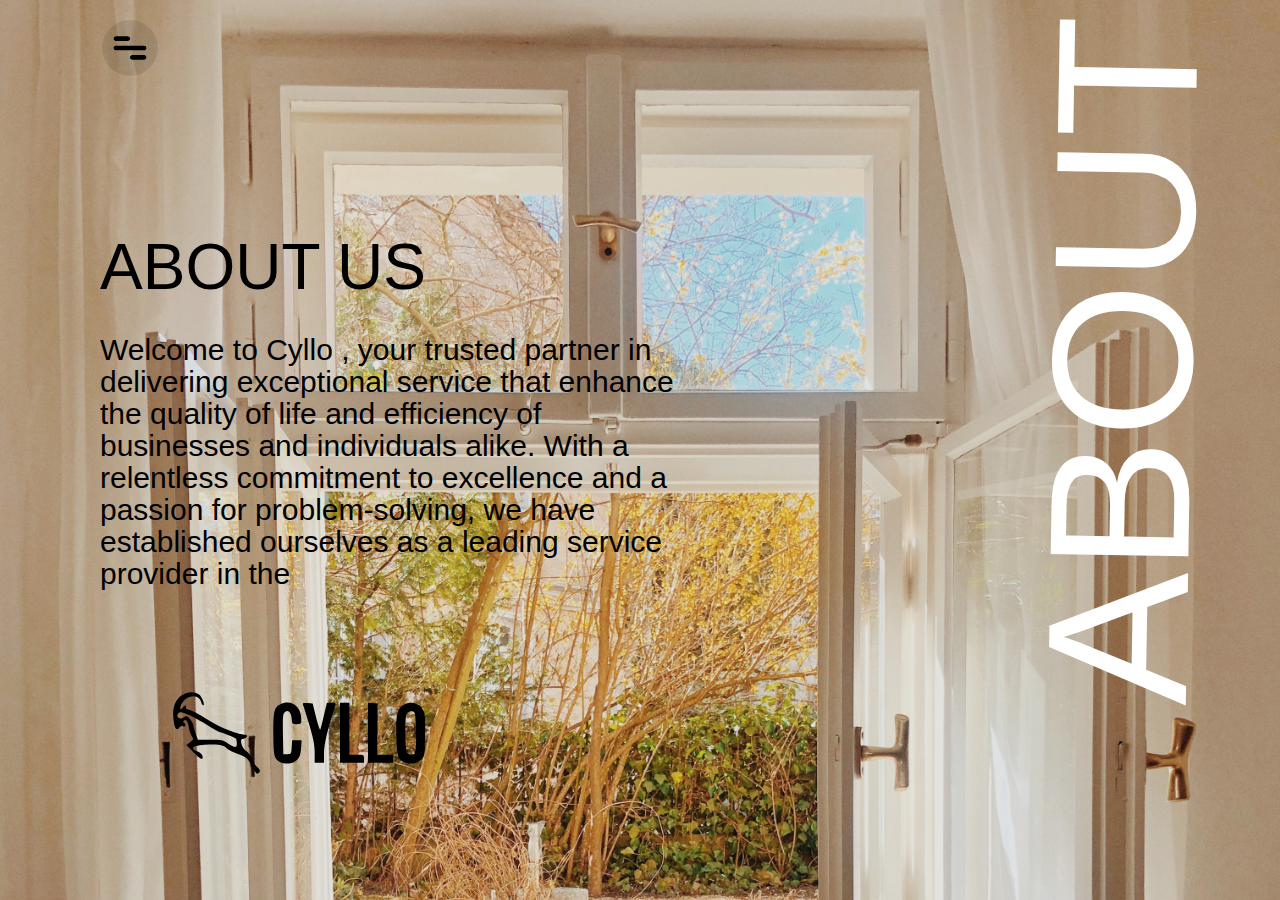
<file: about.html>
<!DOCTYPE html>
<html lang="en">
<head>
    <meta charset="UTF-8">
    <meta name="viewport" content="width=device-width, initial-scale=1.0">
    <title>About Us</title>
    <link rel="stylesheet" href="./main.css">
</head>
<body>
    <div class="about-container">
        <div class="p-about-left">
            <h1 class="rotate-about">ABOUT</h1>
            <h1 class="about-heading">ABOUT US</h1>
             <p class="about-text">Welcome to Cyllo , your trusted partner in delivering
              exceptional service that enhance the quality of life
              and efficiency of businesses and individuals alike.
              With a relentless commitment to excellence and a
              passion for problem-solving, we have established
              ourselves as a leading service provider in the</p>
              <img src="./img/logo1.svg"/>
        </div>
     
    </div>
    <a href="#" class="menu">
        <svg width="56" height="56" viewBox="0 0 56 56" fill="none" xmlns="http://www.w3.org/2000/svg">
            <path d="M13.9993 16.3333H25.666C26.2849 16.3333 26.8783 16.5792 27.3159 17.0168C27.7535 17.4543 27.9994 18.0478 27.9994 18.6667C27.9994 19.2855 27.7535 19.879 27.3159 20.3166C26.8783 20.7542 26.2849 21 25.666 21H13.9993C13.3805 21 12.787 20.7542 12.3494 20.3166C11.9118 19.879 11.666 19.2855 11.666 18.6667C11.666 18.0478 11.9118 17.4543 12.3494 17.0168C12.787 16.5792 13.3805 16.3333 13.9993 16.3333ZM30.3327 35H41.9994C42.6182 35 43.2117 35.2458 43.6493 35.6834C44.0869 36.121 44.3327 36.7145 44.3327 37.3333C44.3327 37.9522 44.0869 38.5457 43.6493 38.9833C43.2117 39.4208 42.6182 39.6667 41.9994 39.6667H30.3327C29.7138 39.6667 29.1204 39.4208 28.6828 38.9833C28.2452 38.5457 27.9994 37.9522 27.9994 37.3333C27.9994 36.7145 28.2452 36.121 28.6828 35.6834C29.1204 35.2458 29.7138 35 30.3327 35ZM13.9993 25.6667H41.9994C42.6182 25.6667 43.2117 25.9125 43.6493 26.3501C44.0869 26.7877 44.3327 27.3812 44.3327 28C44.3327 28.6188 44.0869 29.2123 43.6493 29.6499C43.2117 30.0875 42.6182 30.3333 41.9994 30.3333H13.9993C13.3805 30.3333 12.787 30.0875 12.3494 29.6499C11.9118 29.2123 11.666 28.6188 11.666 28C11.666 27.3812 11.9118 26.7877 12.3494 26.3501C12.787 25.9125 13.3805 25.6667 13.9993 25.6667Z" fill="black"/>
        </svg>   
    </a>

    <div class="overlay"></div>
    <nav>
        <ul>
            <li><div class="mask"><a href="./index.html">Home</a></div></li>
            <li><div class="mask"><a href="./about.html">About Us </a></div></li>
            <li><div class="mask"><a href="./story.html">Our Story</a></div></li>
            <li><div class="mask"><a href="./mission.html">Our Mission</a></div></li>
            <li><div class="mask"><a href="./services.html">Our Services</a></div></li>
            <li><div class="mask"><a href="./clients.html">Our Clients</a></div></li>
            <li><div class="mask"><a href="./choose.html">Why Choose Us</a></div></li>
            <li><div class="mask"><a href="./team.html">Meet The Team</a></div></li>
            <li><div class="mask"><a href="./summary.html">Summary</a></div></li>
            <li><div class="mask"><a href="./contact.html">Contact Us</a></div></li>
        </ul> 
        </nav>
        <script src="https://cdnjs.cloudflare.com/ajax/libs/gsap/3.12.2/gsap.min.js"></script>
<script>
       const menuBtn = document.querySelector('.menu');
        const layout = document.querySelector('.layout');
        const overlay = document.querySelector('.overlay');
        const menuSVG = document.querySelector('.menu svg path');
        const menuItems = gsap.utils.toArray('ul li a');

        let menuOpen = false;

        gsap.set(overlay, {
            scaleY: 0
        })

        gsap.set(menuItems, {
            yPercent: 100
        })

        const navTl = gsap.timeline({
            defaults: {
                ease: 'power4.inOut',
                duration: 1
            }
        });

        navTl
            .to(layout, {
                scale: 0.95,
            })
            .to(overlay, {
                scaleY: 1
            }, "-=0.5")
            .to(menuSVG, {
                fill: 'white'
            }, "<")
            .to(menuItems, {
                yPercent: 0,
                stagger: 0.1,
                duration: 2
            }, "-=1.5")
        navTl.pause();

        menuBtn.addEventListener('click', () => {
            
            if (!menuOpen) {
                navTl.play();
                menuOpen = true;
            } else {
                navTl.reverse();
                menuOpen = false;
            }
        })
</script>
</body>
</html>
</file>
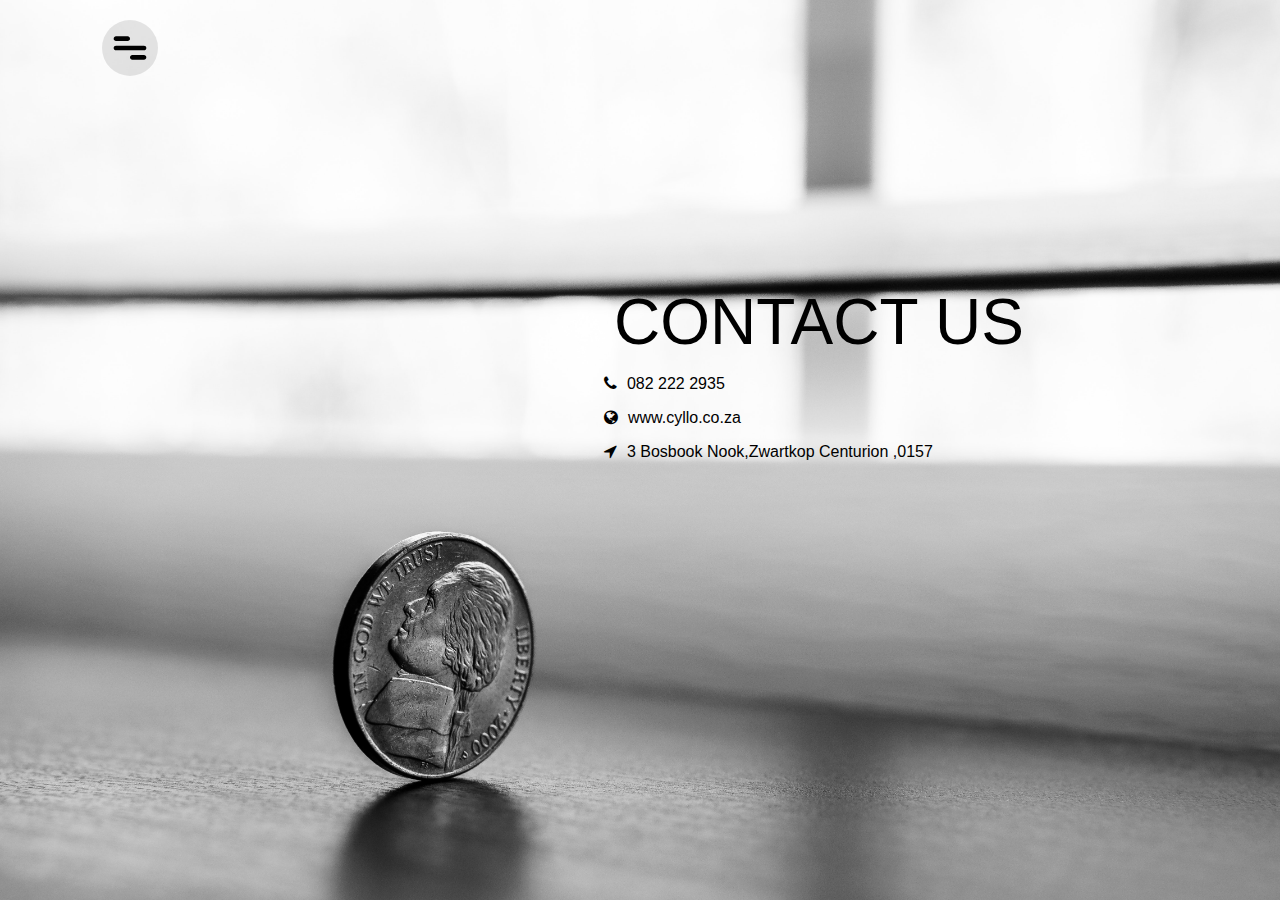
<file: contact.html>
<!DOCTYPE html>
<html lang="en">
<head>
    <meta charset="UTF-8">
    <meta name="viewport" content="width=device-width, initial-scale=1.0">
    <title>Contact</title>
    <link rel="stylesheet" href="./main.css" />
    <link rel="stylesheet" href="https://cdnjs.cloudflare.com/ajax/libs/font-awesome/4.7.0/css/font-awesome.min.css">
</head>
<body>
    <div class="contact-container">
        <div class="contact">
            <div>
                <h1 style="width:100%">CONTACT US</h1>
                <p><i class="fa fa-phone"></i>082 222 2935</p>
                <p><i class="fa fa-globe"></i>www.cyllo.co.za</p>
                <p><i class="fa fa-location-arrow"></i>3 Bosbook Nook,Zwartkop Centurion ,0157</p>
            </div>
        </div>
    </div>
    <a href="#" class="menu">
        <svg width="56" height="56" viewBox="0 0 56 56" fill="none" xmlns="http://www.w3.org/2000/svg">
            <path d="M13.9993 16.3333H25.666C26.2849 16.3333 26.8783 16.5792 27.3159 17.0168C27.7535 17.4543 27.9994 18.0478 27.9994 18.6667C27.9994 19.2855 27.7535 19.879 27.3159 20.3166C26.8783 20.7542 26.2849 21 25.666 21H13.9993C13.3805 21 12.787 20.7542 12.3494 20.3166C11.9118 19.879 11.666 19.2855 11.666 18.6667C11.666 18.0478 11.9118 17.4543 12.3494 17.0168C12.787 16.5792 13.3805 16.3333 13.9993 16.3333ZM30.3327 35H41.9994C42.6182 35 43.2117 35.2458 43.6493 35.6834C44.0869 36.121 44.3327 36.7145 44.3327 37.3333C44.3327 37.9522 44.0869 38.5457 43.6493 38.9833C43.2117 39.4208 42.6182 39.6667 41.9994 39.6667H30.3327C29.7138 39.6667 29.1204 39.4208 28.6828 38.9833C28.2452 38.5457 27.9994 37.9522 27.9994 37.3333C27.9994 36.7145 28.2452 36.121 28.6828 35.6834C29.1204 35.2458 29.7138 35 30.3327 35ZM13.9993 25.6667H41.9994C42.6182 25.6667 43.2117 25.9125 43.6493 26.3501C44.0869 26.7877 44.3327 27.3812 44.3327 28C44.3327 28.6188 44.0869 29.2123 43.6493 29.6499C43.2117 30.0875 42.6182 30.3333 41.9994 30.3333H13.9993C13.3805 30.3333 12.787 30.0875 12.3494 29.6499C11.9118 29.2123 11.666 28.6188 11.666 28C11.666 27.3812 11.9118 26.7877 12.3494 26.3501C12.787 25.9125 13.3805 25.6667 13.9993 25.6667Z" fill="black"/>
        </svg>   
    </a>

    <div class="overlay"></div>
    <nav>
        <ul>
            <li><div class="mask"><a href="./index.html">Home</a></div></li>
            <li><div class="mask"><a href="./about.html">About Us </a></div></li>
            <li><div class="mask"><a href="./story.html">Our Story</a></div></li>
            <li><div class="mask"><a href="./mission.html">Our Mission</a></div></li>
            <li><div class="mask"><a href="./services.html">Our Services</a></div></li>
            <li><div class="mask"><a href="./clients.html">Our Clients</a></div></li>
            <li><div class="mask"><a href="./choose.html">Why Choose Us</a></div></li>
            <li><div class="mask"><a href="./team.html">Meet The Team</a></div></li>
            <li><div class="mask"><a href="./summary.html">Summary</a></div></li>
            <li><div class="mask"><a href="./contact.html">Contact Us</a></div></li>
        </ul> 
        </nav>
        <script src="https://cdnjs.cloudflare.com/ajax/libs/gsap/3.12.2/gsap.min.js"></script>
<script>
       const menuBtn = document.querySelector('.menu');
        const layout = document.querySelector('.layout');
        const overlay = document.querySelector('.overlay');
        const menuSVG = document.querySelector('.menu svg path');
        const menuItems = gsap.utils.toArray('ul li a');

        let menuOpen = false;

        gsap.set(overlay, {
            scaleY: 0
        })

        gsap.set(menuItems, {
            yPercent: 100
        })

        const navTl = gsap.timeline({
            defaults: {
                ease: 'power4.inOut',
                duration: 1
            }
        });

        navTl
            .to(layout, {
                scale: 0.95,
            })
            .to(overlay, {
                scaleY: 1
            }, "-=0.5")
            .to(menuSVG, {
                fill: 'white'
            }, "<")
            .to(menuItems, {
                yPercent: 0,
                stagger: 0.1,
                duration: 2
            }, "-=1.5")
        navTl.pause();

        menuBtn.addEventListener('click', () => {
            
            if (!menuOpen) {
                navTl.play();
                menuOpen = true;
            } else {
                navTl.reverse();
                menuOpen = false;
            }
        })
</script>
</body>
</html>
</file>
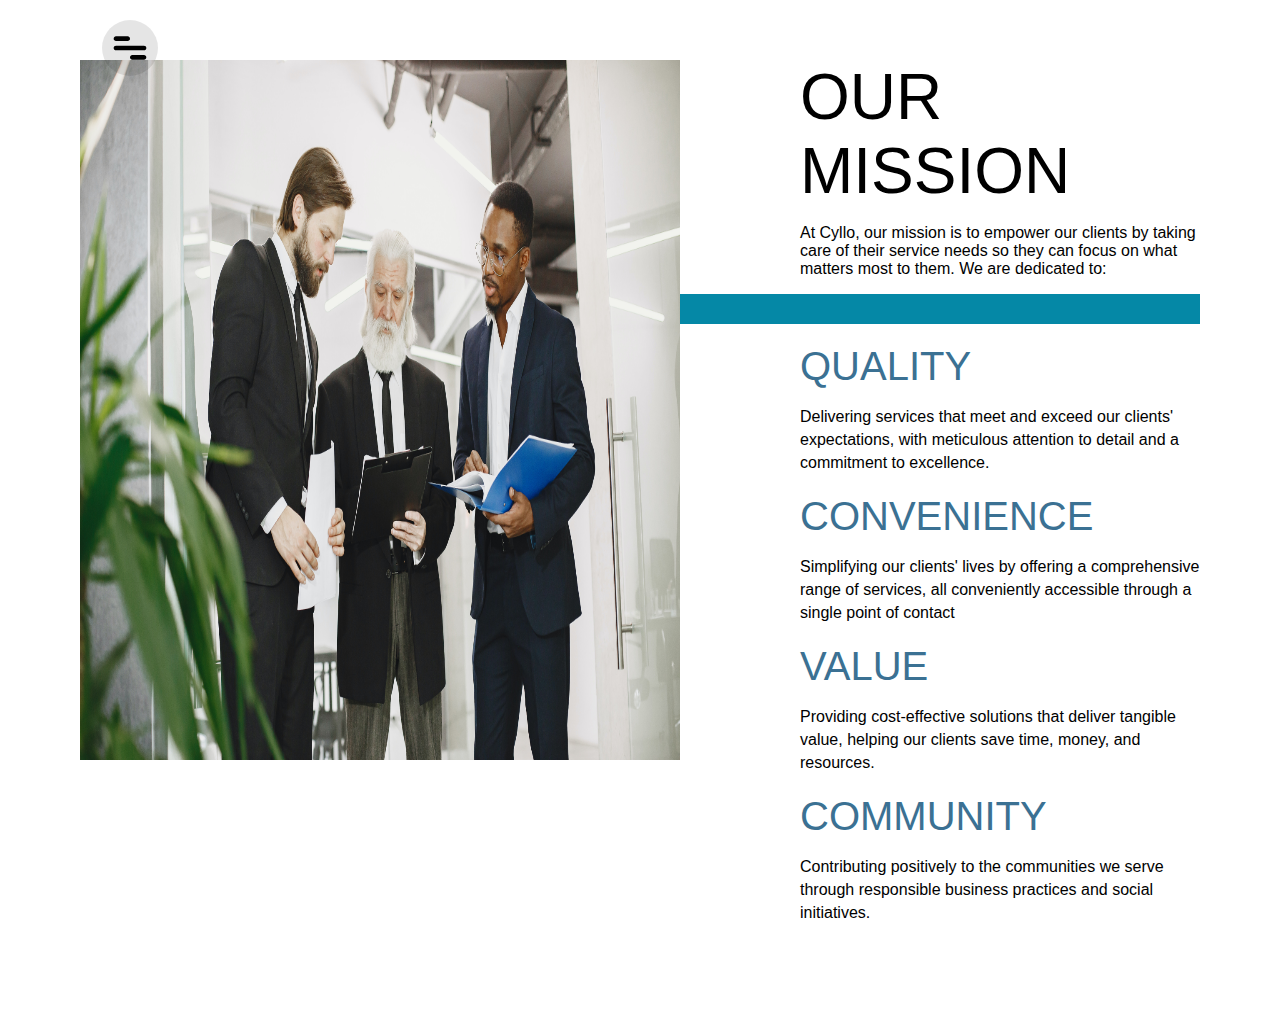
<file: mission.html>
<!DOCTYPE html>
<html lang="en">
<head>
    <meta charset="UTF-8">
    <meta name="viewport" content="width=device-width, initial-scale=1.0">
    <title>Mission</title>
    <link rel="stylesheet" href="./main.css">
</head>
<body>
    <div class="story-container">
        <div class="story-flex-container">
            <div>
                <img class="mis-img" src="./img/mission.jpg"/>
            </div>
            <div>
                <div class="mission-margin-left">
                    <h1 class="mission-head">OUR MISSION</h1>
                    <p >At Cyllo, our mission is to empower our clients by taking care
                     of their service needs so they can focus on what matters most
                     to them. We are dedicated to:</p>
                </div>
     
                <div class="blue-line"></div>
                <div class="mission-margin-left">
                    <div class="margin-hed">
                        <h1 class="mission-sub">QUALITY</h1>
                        <p class="mission-line">Delivering services that meet and exceed our clients' expectations,
                            with meticulous attention to detail and a commitment to excellence.</p>
                    </div>
                    <div class="margin-hed">
                        <h1 class="mission-sub">CONVENIENCE</h1>
                        <p class="mission-line">Simplifying our clients' lives by offering a comprehensive range of
                            services, all conveniently accessible through a single point of contact</p>
                    </div>
                    <div class="margin-hed">
                        <h1 class="mission-sub">VALUE</h1>
                        <p class="mission-line">Providing cost-effective solutions that deliver tangible value,
                            helping our clients save time, money, and resources.</p>
                    </div>
                    <div class="margin-hed">
                        <h1 class="mission-sub">COMMUNITY</h1>
                        <p class="mission-line">Contributing positively to the communities we serve through
                            responsible business practices and social initiatives.</p>
                    </div>
                </div>
            </div>
        </div>
    </div>
    <a href="#" class="menu">
        <svg width="56" height="56" viewBox="0 0 56 56" fill="none" xmlns="http://www.w3.org/2000/svg">
            <path d="M13.9993 16.3333H25.666C26.2849 16.3333 26.8783 16.5792 27.3159 17.0168C27.7535 17.4543 27.9994 18.0478 27.9994 18.6667C27.9994 19.2855 27.7535 19.879 27.3159 20.3166C26.8783 20.7542 26.2849 21 25.666 21H13.9993C13.3805 21 12.787 20.7542 12.3494 20.3166C11.9118 19.879 11.666 19.2855 11.666 18.6667C11.666 18.0478 11.9118 17.4543 12.3494 17.0168C12.787 16.5792 13.3805 16.3333 13.9993 16.3333ZM30.3327 35H41.9994C42.6182 35 43.2117 35.2458 43.6493 35.6834C44.0869 36.121 44.3327 36.7145 44.3327 37.3333C44.3327 37.9522 44.0869 38.5457 43.6493 38.9833C43.2117 39.4208 42.6182 39.6667 41.9994 39.6667H30.3327C29.7138 39.6667 29.1204 39.4208 28.6828 38.9833C28.2452 38.5457 27.9994 37.9522 27.9994 37.3333C27.9994 36.7145 28.2452 36.121 28.6828 35.6834C29.1204 35.2458 29.7138 35 30.3327 35ZM13.9993 25.6667H41.9994C42.6182 25.6667 43.2117 25.9125 43.6493 26.3501C44.0869 26.7877 44.3327 27.3812 44.3327 28C44.3327 28.6188 44.0869 29.2123 43.6493 29.6499C43.2117 30.0875 42.6182 30.3333 41.9994 30.3333H13.9993C13.3805 30.3333 12.787 30.0875 12.3494 29.6499C11.9118 29.2123 11.666 28.6188 11.666 28C11.666 27.3812 11.9118 26.7877 12.3494 26.3501C12.787 25.9125 13.3805 25.6667 13.9993 25.6667Z" fill="black"/>
        </svg>   
    </a>

    <div class="overlay"></div>
    <nav>
        <ul>
            <li><div class="mask"><a href="./index.html">Home</a></div></li>
            <li><div class="mask"><a href="./about.html">About Us </a></div></li>
            <li><div class="mask"><a href="./story.html">Our Story</a></div></li>
            <li><div class="mask"><a href="./mission.html">Our Mission</a></div></li>
            <li><div class="mask"><a href="./services.html">Our Services</a></div></li>
            <li><div class="mask"><a href="./clients.html">Our Clients</a></div></li>
            <li><div class="mask"><a href="./choose.html">Why Choose Us</a></div></li>
            <li><div class="mask"><a href="./team.html">Meet The Team</a></div></li>
            <li><div class="mask"><a href="./summary.html">Summary</a></div></li>
            <li><div class="mask"><a href="./contact.html">Contact Us</a></div></li>
        </ul> 
        </nav>
        <script src="https://cdnjs.cloudflare.com/ajax/libs/gsap/3.12.2/gsap.min.js"></script>
<script>
       const menuBtn = document.querySelector('.menu');
        const layout = document.querySelector('.layout');
        const overlay = document.querySelector('.overlay');
        const menuSVG = document.querySelector('.menu svg path');
        const menuItems = gsap.utils.toArray('ul li a');

        let menuOpen = false;

        gsap.set(overlay, {
            scaleY: 0
        })

        gsap.set(menuItems, {
            yPercent: 100
        })

        const navTl = gsap.timeline({
            defaults: {
                ease: 'power4.inOut',
                duration: 1
            }
        });

        navTl
            .to(layout, {
                scale: 0.95,
            })
            .to(overlay, {
                scaleY: 1
            }, "-=0.5")
            .to(menuSVG, {
                fill: 'white'
            }, "<")
            .to(menuItems, {
                yPercent: 0,
                stagger: 0.1,
                duration: 2
            }, "-=1.5")
        navTl.pause();

        menuBtn.addEventListener('click', () => {
            
            if (!menuOpen) {
                navTl.play();
                menuOpen = true;
            } else {
                navTl.reverse();
                menuOpen = false;
            }
        })
</script>
</body>
</html>
</file>
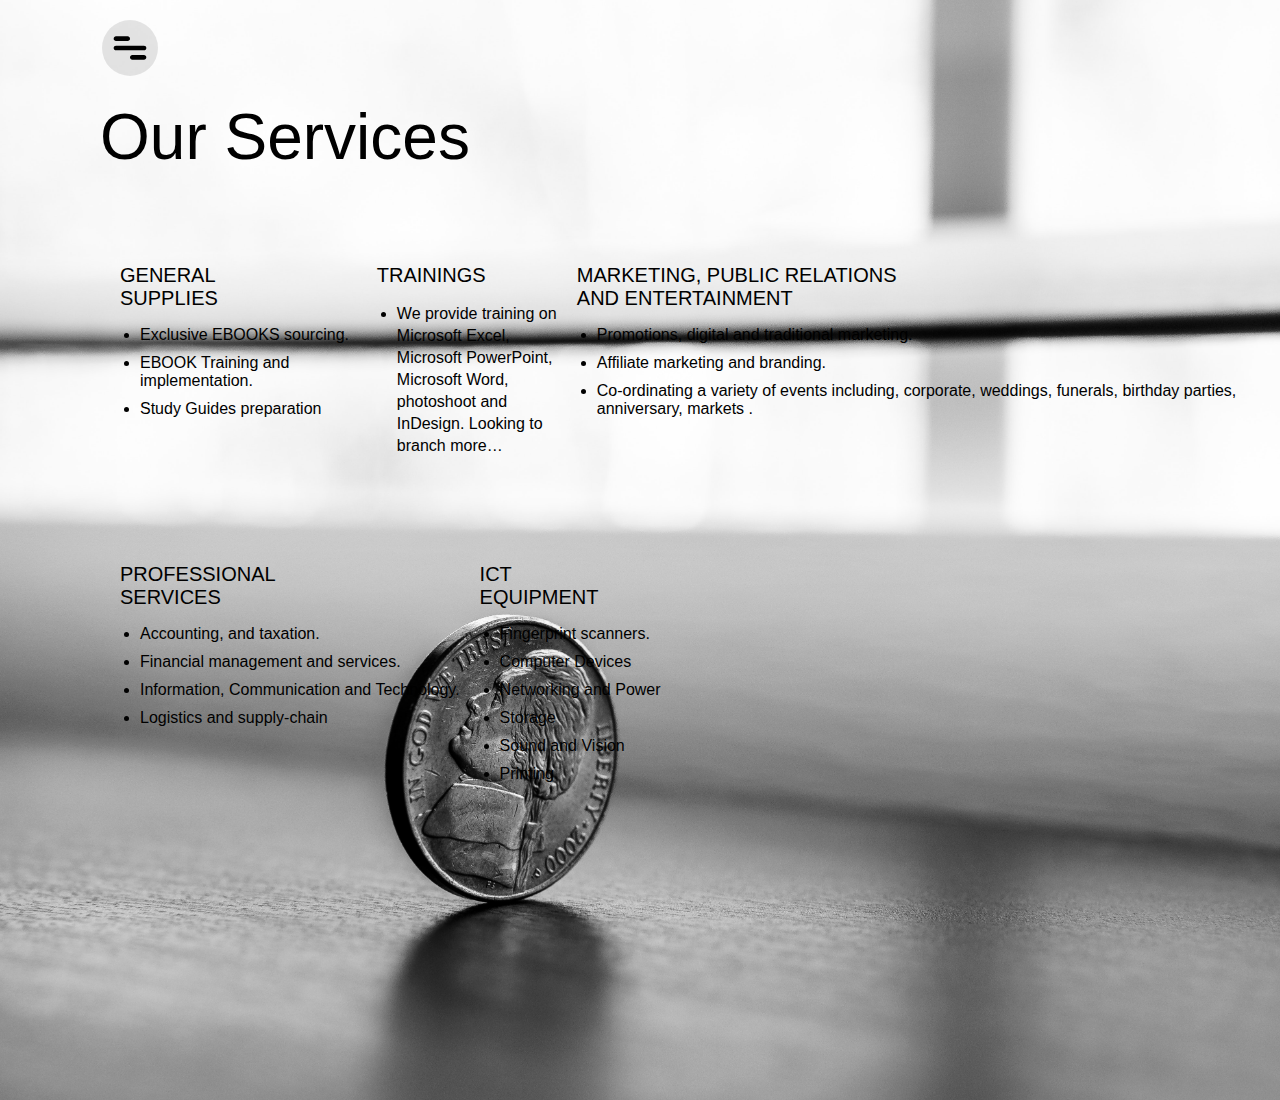
<file: services.html>
<!DOCTYPE html>
<html lang="en">
<head>
    <meta charset="UTF-8">
    <meta name="viewport" content="width=device-width, initial-scale=1.0">
    <title>Services</title>
    <link rel="stylesheet" href="./main.css">
</head>
<body>
    <div class="service-back">
       <h1>Our Services</h1>
       <div class="service-flex-container">
           <div class="service-margin">
              <h1 class="service-heading">GENERAL SUPPLIES</h1>
              <ul class="service">
                <li>Exclusive EBOOKS
                    sourcing.</li>
                <li>EBOOK Training and
                    implementation.</li>
                <li>Study Guides
                    preparation</li>
              </ul>
           </div>
           <div class="service-margin">
            <h1 class="service-heading">TRAININGS</h1>
            <ul class="service">
              <li style="width:160px;line-height: 22px;">We provide training on Microsoft Excel,
                Microsoft PowerPoint, Microsoft Word,
                photoshoot and InDesign. Looking to
                branch more…</li>
            </ul>
         </div>
         <div class="service-margin">
            <h1 class="service-heading">MARKETING, PUBLIC
                RELATIONS AND
                ENTERTAINMENT</h1>
            <ul class="service">
              <li>Promotions, digital and
                traditional marketing.</li>
              <li>Affiliate marketing and
                branding.</li>
              <li>Co-ordinating a variety of
                events including, corporate,
                weddings, funerals, birthday
                parties, anniversary, markets .</li>
            </ul>
         </div>
         </div>
         <div class="service-flex-container">
            <div class="service-margin">
                <h1 class="service-heading">PROFESSIONAL
                    SERVICES</h1>
                <ul class="service">
                  <li>Accounting, and taxation.</li>
                  <li>Financial management and services.</li>
                  <li>Information, Communication and
                    Technology.</li>
                <li>Logistics and supply-chain</li>
                </ul>
             </div>
             <div class="service-margin">
                <h1 class="service-heading">ICT EQUIPMENT</h1>
                <ul class="service">
                  <li>Fingerprint scanners.</li>
                  <li>Computer Devices</li>
                  <li>Networking and Power</li>
                  <li>Storage</li>
                  <li>Sound and Vision</li>
                  <li>Printing</li>
                </ul>
             </div>
         </div>
      
        
       </div>
    </div>
    <a href="#" class="menu">
        <svg width="56" height="56" viewBox="0 0 56 56" fill="none" xmlns="http://www.w3.org/2000/svg">
            <path d="M13.9993 16.3333H25.666C26.2849 16.3333 26.8783 16.5792 27.3159 17.0168C27.7535 17.4543 27.9994 18.0478 27.9994 18.6667C27.9994 19.2855 27.7535 19.879 27.3159 20.3166C26.8783 20.7542 26.2849 21 25.666 21H13.9993C13.3805 21 12.787 20.7542 12.3494 20.3166C11.9118 19.879 11.666 19.2855 11.666 18.6667C11.666 18.0478 11.9118 17.4543 12.3494 17.0168C12.787 16.5792 13.3805 16.3333 13.9993 16.3333ZM30.3327 35H41.9994C42.6182 35 43.2117 35.2458 43.6493 35.6834C44.0869 36.121 44.3327 36.7145 44.3327 37.3333C44.3327 37.9522 44.0869 38.5457 43.6493 38.9833C43.2117 39.4208 42.6182 39.6667 41.9994 39.6667H30.3327C29.7138 39.6667 29.1204 39.4208 28.6828 38.9833C28.2452 38.5457 27.9994 37.9522 27.9994 37.3333C27.9994 36.7145 28.2452 36.121 28.6828 35.6834C29.1204 35.2458 29.7138 35 30.3327 35ZM13.9993 25.6667H41.9994C42.6182 25.6667 43.2117 25.9125 43.6493 26.3501C44.0869 26.7877 44.3327 27.3812 44.3327 28C44.3327 28.6188 44.0869 29.2123 43.6493 29.6499C43.2117 30.0875 42.6182 30.3333 41.9994 30.3333H13.9993C13.3805 30.3333 12.787 30.0875 12.3494 29.6499C11.9118 29.2123 11.666 28.6188 11.666 28C11.666 27.3812 11.9118 26.7877 12.3494 26.3501C12.787 25.9125 13.3805 25.6667 13.9993 25.6667Z" fill="black"/>
        </svg>   
    </a>

    <div class="overlay"></div>
    <nav>
        <ul>
            <li><div class="mask"><a href="./index.html">Home</a></div></li>
            <li><div class="mask"><a href="./about.html">About Us </a></div></li>
            <li><div class="mask"><a href="./story.html">Our Story</a></div></li>
            <li><div class="mask"><a href="./mission.html">Our Mission</a></div></li>
            <li><div class="mask"><a href="./services.html">Our Services</a></div></li>
            <li><div class="mask"><a href="./clients.html">Our Clients</a></div></li>
            <li><div class="mask"><a href="./choose.html">Why Choose Us</a></div></li>
            <li><div class="mask"><a href="./team.html">Meet The Team</a></div></li>
            <li><div class="mask"><a href="./summary.html">Summary</a></div></li>
            <li><div class="mask"><a href="./contact.html">Contact Us</a></div></li>
        </ul> 
        </nav>
        <script src="https://cdnjs.cloudflare.com/ajax/libs/gsap/3.12.2/gsap.min.js"></script>
<script>
       const menuBtn = document.querySelector('.menu');
        const layout = document.querySelector('.layout');
        const overlay = document.querySelector('.overlay');
        const menuSVG = document.querySelector('.menu svg path');
        const menuItems = gsap.utils.toArray('ul li a');

        let menuOpen = false;

        gsap.set(overlay, {
            scaleY: 0
        })

        gsap.set(menuItems, {
            yPercent: 100
        })

        const navTl = gsap.timeline({
            defaults: {
                ease: 'power4.inOut',
                duration: 1
            }
        });

        navTl
            .to(layout, {
                scale: 0.95,
            })
            .to(overlay, {
                scaleY: 1
            }, "-=0.5")
            .to(menuSVG, {
                fill: 'white'
            }, "<")
            .to(menuItems, {
                yPercent: 0,
                stagger: 0.1,
                duration: 2
            }, "-=1.5")
        navTl.pause();

        menuBtn.addEventListener('click', () => {
            
            if (!menuOpen) {
                navTl.play();
                menuOpen = true;
            } else {
                navTl.reverse();
                menuOpen = false;
            }
        })
</script>
</body>
</html>
</file>
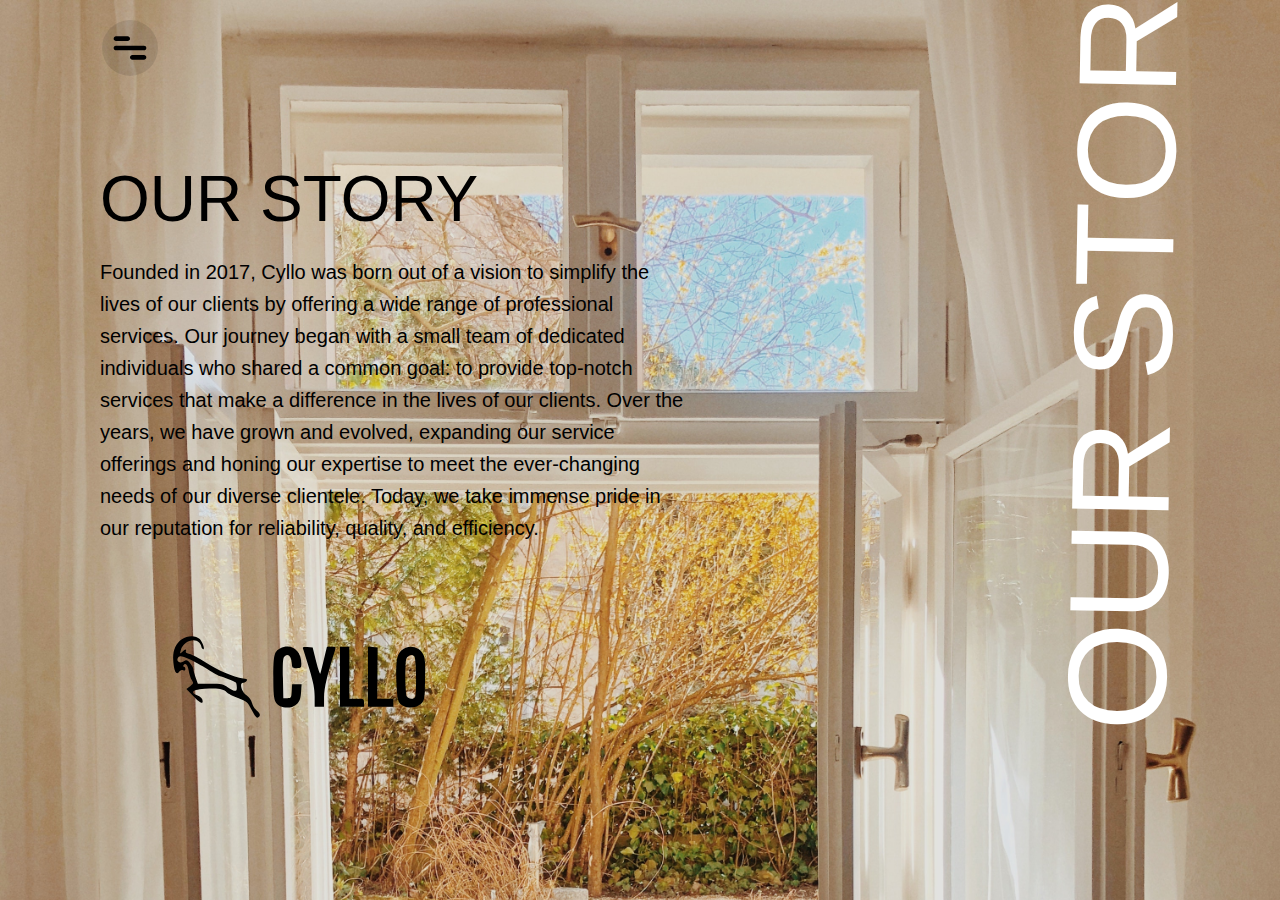
<file: story.html>
<!DOCTYPE html>
<html lang="en">
<head>
    <meta charset="UTF-8">
    <meta name="viewport" content="width=device-width, initial-scale=1.0">
    <title>Story</title>
    <link rel="stylesheet" href="./main.css">
</head>
<body>
    <div class="about-container">
        <div class="p-about-left">
            <h1 class="rotate-story">OUR STORY</h1>
            <h1 class="about-heading">OUR STORY</h1>
             <p class="story-text">Founded in 2017, Cyllo was born out of a vision to simplify the lives of our clients by
                offering a wide range of professional services. Our journey began with a small team of
                dedicated individuals who shared a common goal: to provide top-notch services that make
                a difference in the lives of our clients.
                
                Over the years, we have grown and evolved, expanding our service offerings and honing
                our expertise to meet the ever-changing needs of our diverse clientele. Today, we take
                immense pride in our reputation for reliability, quality, and efficiency.</p>
              <img src="./img/logo1.svg" class="story-img"/>
        </div>
    </div>
    <a href="#" class="menu">
        <svg width="56" height="56" viewBox="0 0 56 56" fill="none" xmlns="http://www.w3.org/2000/svg">
            <path d="M13.9993 16.3333H25.666C26.2849 16.3333 26.8783 16.5792 27.3159 17.0168C27.7535 17.4543 27.9994 18.0478 27.9994 18.6667C27.9994 19.2855 27.7535 19.879 27.3159 20.3166C26.8783 20.7542 26.2849 21 25.666 21H13.9993C13.3805 21 12.787 20.7542 12.3494 20.3166C11.9118 19.879 11.666 19.2855 11.666 18.6667C11.666 18.0478 11.9118 17.4543 12.3494 17.0168C12.787 16.5792 13.3805 16.3333 13.9993 16.3333ZM30.3327 35H41.9994C42.6182 35 43.2117 35.2458 43.6493 35.6834C44.0869 36.121 44.3327 36.7145 44.3327 37.3333C44.3327 37.9522 44.0869 38.5457 43.6493 38.9833C43.2117 39.4208 42.6182 39.6667 41.9994 39.6667H30.3327C29.7138 39.6667 29.1204 39.4208 28.6828 38.9833C28.2452 38.5457 27.9994 37.9522 27.9994 37.3333C27.9994 36.7145 28.2452 36.121 28.6828 35.6834C29.1204 35.2458 29.7138 35 30.3327 35ZM13.9993 25.6667H41.9994C42.6182 25.6667 43.2117 25.9125 43.6493 26.3501C44.0869 26.7877 44.3327 27.3812 44.3327 28C44.3327 28.6188 44.0869 29.2123 43.6493 29.6499C43.2117 30.0875 42.6182 30.3333 41.9994 30.3333H13.9993C13.3805 30.3333 12.787 30.0875 12.3494 29.6499C11.9118 29.2123 11.666 28.6188 11.666 28C11.666 27.3812 11.9118 26.7877 12.3494 26.3501C12.787 25.9125 13.3805 25.6667 13.9993 25.6667Z" fill="black"/>
        </svg>   
    </a>

    <div class="overlay"></div>
    <nav>
        <ul>
            <li><div class="mask"><a href="./index.html">Home</a></div></li>
            <li><div class="mask"><a href="./about.html">About Us </a></div></li>
            <li><div class="mask"><a href="./story.html">Our Story</a></div></li>
            <li><div class="mask"><a href="./mission.html">Our Mission</a></div></li>
            <li><div class="mask"><a href="./services.html">Our Services</a></div></li>
            <li><div class="mask"><a href="./clients.html">Our Clients</a></div></li>
            <li><div class="mask"><a href="./choose.html">Why Choose Us</a></div></li>
            <li><div class="mask"><a href="./team.html">Meet The Team</a></div></li>
            <li><div class="mask"><a href="./summary.html">Summary</a></div></li>
            <li><div class="mask"><a href="./contact.html">Contact Us</a></div></li>
        </ul> 
        </nav>
        <script src="https://cdnjs.cloudflare.com/ajax/libs/gsap/3.12.2/gsap.min.js"></script>
<script>
       const menuBtn = document.querySelector('.menu');
        const layout = document.querySelector('.layout');
        const overlay = document.querySelector('.overlay');
        const menuSVG = document.querySelector('.menu svg path');
        const menuItems = gsap.utils.toArray('ul li a');

        let menuOpen = false;

        gsap.set(overlay, {
            scaleY: 0
        })

        gsap.set(menuItems, {
            yPercent: 100
        })

        const navTl = gsap.timeline({
            defaults: {
                ease: 'power4.inOut',
                duration: 1
            }
        });

        navTl
            .to(layout, {
                scale: 0.95,
            })
            .to(overlay, {
                scaleY: 1
            }, "-=0.5")
            .to(menuSVG, {
                fill: 'white'
            }, "<")
            .to(menuItems, {
                yPercent: 0,
                stagger: 0.1,
                duration: 2
            }, "-=1.5")
        navTl.pause();

        menuBtn.addEventListener('click', () => {
            
            if (!menuOpen) {
                navTl.play();
                menuOpen = true;
            } else {
                navTl.reverse();
                menuOpen = false;
            }
        })
</script>
</body>
</html>
</file>
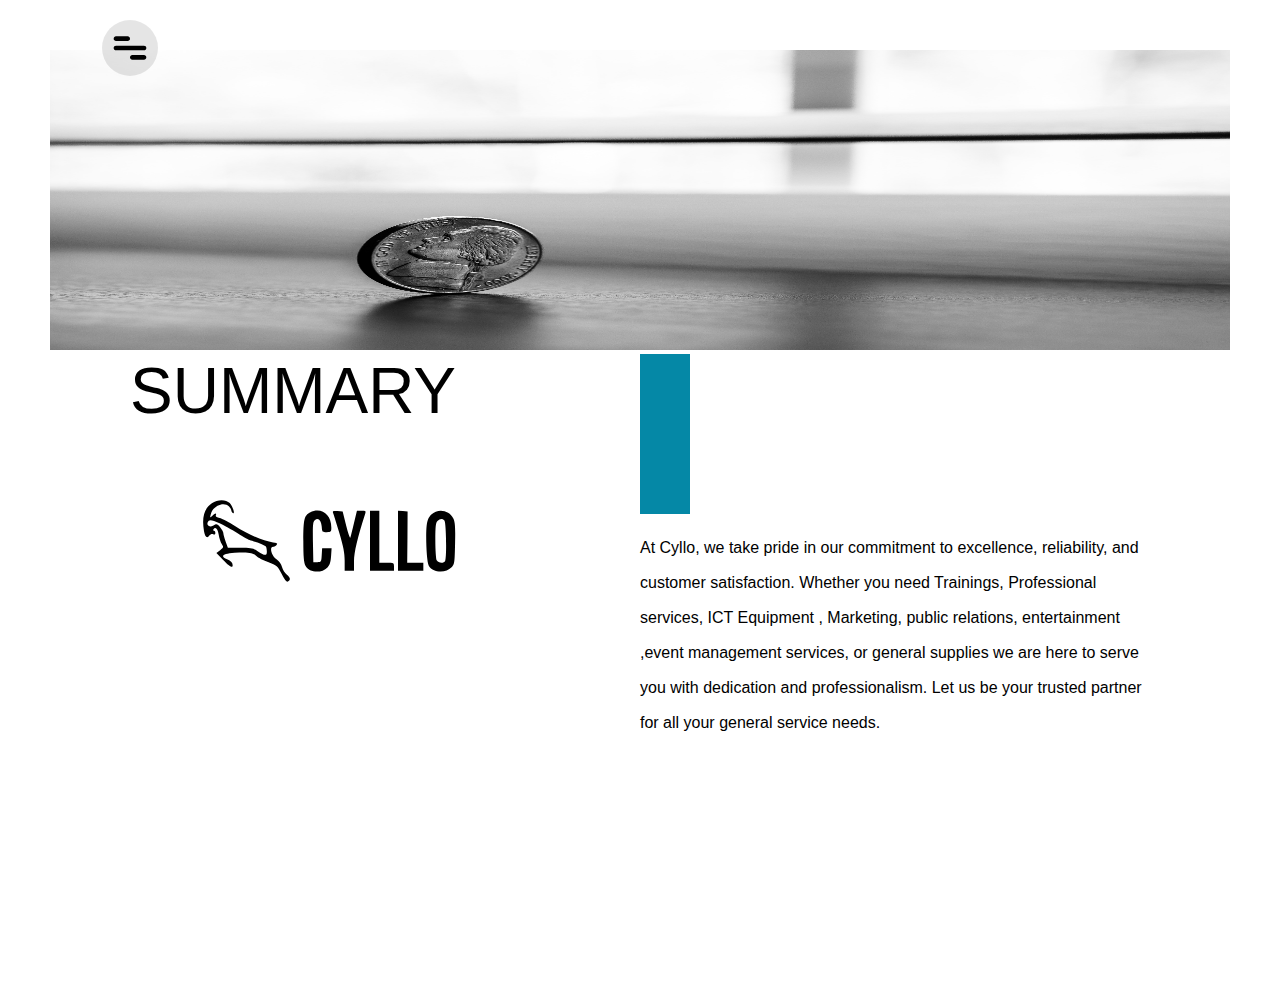
<file: summary.html>
<!DOCTYPE html>
<html lang="en">
  <head>
    <meta charset="UTF-8" />
    <meta name="viewport" content="width=device-width, initial-scale=1.0" />
    <title>Summary</title>
    <link rel="stylesheet" href="./main.css" />
  </head>
  <body>
    <div class="sumary-container">
      <img src="./img/coin.jpg" class="logo-summary" />
      <div class="summary-flex-container">
        <div>
          <h1>SUMMARY</h1>
          <img src="./img/logo1.svg"/>
        </div>
        <div class="summary-flex">
            <div class="summary-line"></div>
            <p style="line-height: 35px;">At Cyllo, we take pride in our commitment to excellence,
                reliability, and customer satisfaction. Whether you need
                Trainings, Professional services, ICT Equipment , Marketing,
                public relations, entertainment
                
                ,event management services, or general supplies we are here
                to serve you with dedication and professionalism. Let us be your
                trusted partner for all your general service needs.</p>
        </div>
      </div>
    </div>
    <a href="#" class="menu">
        <svg width="56" height="56" viewBox="0 0 56 56" fill="none" xmlns="http://www.w3.org/2000/svg">
            <path d="M13.9993 16.3333H25.666C26.2849 16.3333 26.8783 16.5792 27.3159 17.0168C27.7535 17.4543 27.9994 18.0478 27.9994 18.6667C27.9994 19.2855 27.7535 19.879 27.3159 20.3166C26.8783 20.7542 26.2849 21 25.666 21H13.9993C13.3805 21 12.787 20.7542 12.3494 20.3166C11.9118 19.879 11.666 19.2855 11.666 18.6667C11.666 18.0478 11.9118 17.4543 12.3494 17.0168C12.787 16.5792 13.3805 16.3333 13.9993 16.3333ZM30.3327 35H41.9994C42.6182 35 43.2117 35.2458 43.6493 35.6834C44.0869 36.121 44.3327 36.7145 44.3327 37.3333C44.3327 37.9522 44.0869 38.5457 43.6493 38.9833C43.2117 39.4208 42.6182 39.6667 41.9994 39.6667H30.3327C29.7138 39.6667 29.1204 39.4208 28.6828 38.9833C28.2452 38.5457 27.9994 37.9522 27.9994 37.3333C27.9994 36.7145 28.2452 36.121 28.6828 35.6834C29.1204 35.2458 29.7138 35 30.3327 35ZM13.9993 25.6667H41.9994C42.6182 25.6667 43.2117 25.9125 43.6493 26.3501C44.0869 26.7877 44.3327 27.3812 44.3327 28C44.3327 28.6188 44.0869 29.2123 43.6493 29.6499C43.2117 30.0875 42.6182 30.3333 41.9994 30.3333H13.9993C13.3805 30.3333 12.787 30.0875 12.3494 29.6499C11.9118 29.2123 11.666 28.6188 11.666 28C11.666 27.3812 11.9118 26.7877 12.3494 26.3501C12.787 25.9125 13.3805 25.6667 13.9993 25.6667Z" fill="black"/>
        </svg>   
    </a>

    <div class="overlay"></div>
    <nav>
        <ul>
            <li><div class="mask"><a href="./index.html">Home</a></div></li>
            <li><div class="mask"><a href="./about.html">About Us </a></div></li>
            <li><div class="mask"><a href="./story.html">Our Story</a></div></li>
            <li><div class="mask"><a href="./mission.html">Our Mission</a></div></li>
            <li><div class="mask"><a href="./services.html">Our Services</a></div></li>
            <li><div class="mask"><a href="./clients.html">Our Clients</a></div></li>
            <li><div class="mask"><a href="./choose.html">Why Choose Us</a></div></li>
            <li><div class="mask"><a href="./team.html">Meet The Team</a></div></li>
            <li><div class="mask"><a href="./summary.html">Summary</a></div></li>
            <li><div class="mask"><a href="./contact.html">Contact Us</a></div></li>
        </ul> 
        </nav>
        <script src="https://cdnjs.cloudflare.com/ajax/libs/gsap/3.12.2/gsap.min.js"></script>
<script>
       const menuBtn = document.querySelector('.menu');
        const layout = document.querySelector('.layout');
        const overlay = document.querySelector('.overlay');
        const menuSVG = document.querySelector('.menu svg path');
        const menuItems = gsap.utils.toArray('ul li a');

        let menuOpen = false;

        gsap.set(overlay, {
            scaleY: 0
        })

        gsap.set(menuItems, {
            yPercent: 100
        })

        const navTl = gsap.timeline({
            defaults: {
                ease: 'power4.inOut',
                duration: 1
            }
        });

        navTl
            .to(layout, {
                scale: 0.95,
            })
            .to(overlay, {
                scaleY: 1
            }, "-=0.5")
            .to(menuSVG, {
                fill: 'white'
            }, "<")
            .to(menuItems, {
                yPercent: 0,
                stagger: 0.1,
                duration: 2
            }, "-=1.5")
        navTl.pause();

        menuBtn.addEventListener('click', () => {
            
            if (!menuOpen) {
                navTl.play();
                menuOpen = true;
            } else {
                navTl.reverse();
                menuOpen = false;
            }
        })
</script>
  </body>
</html>
</file>
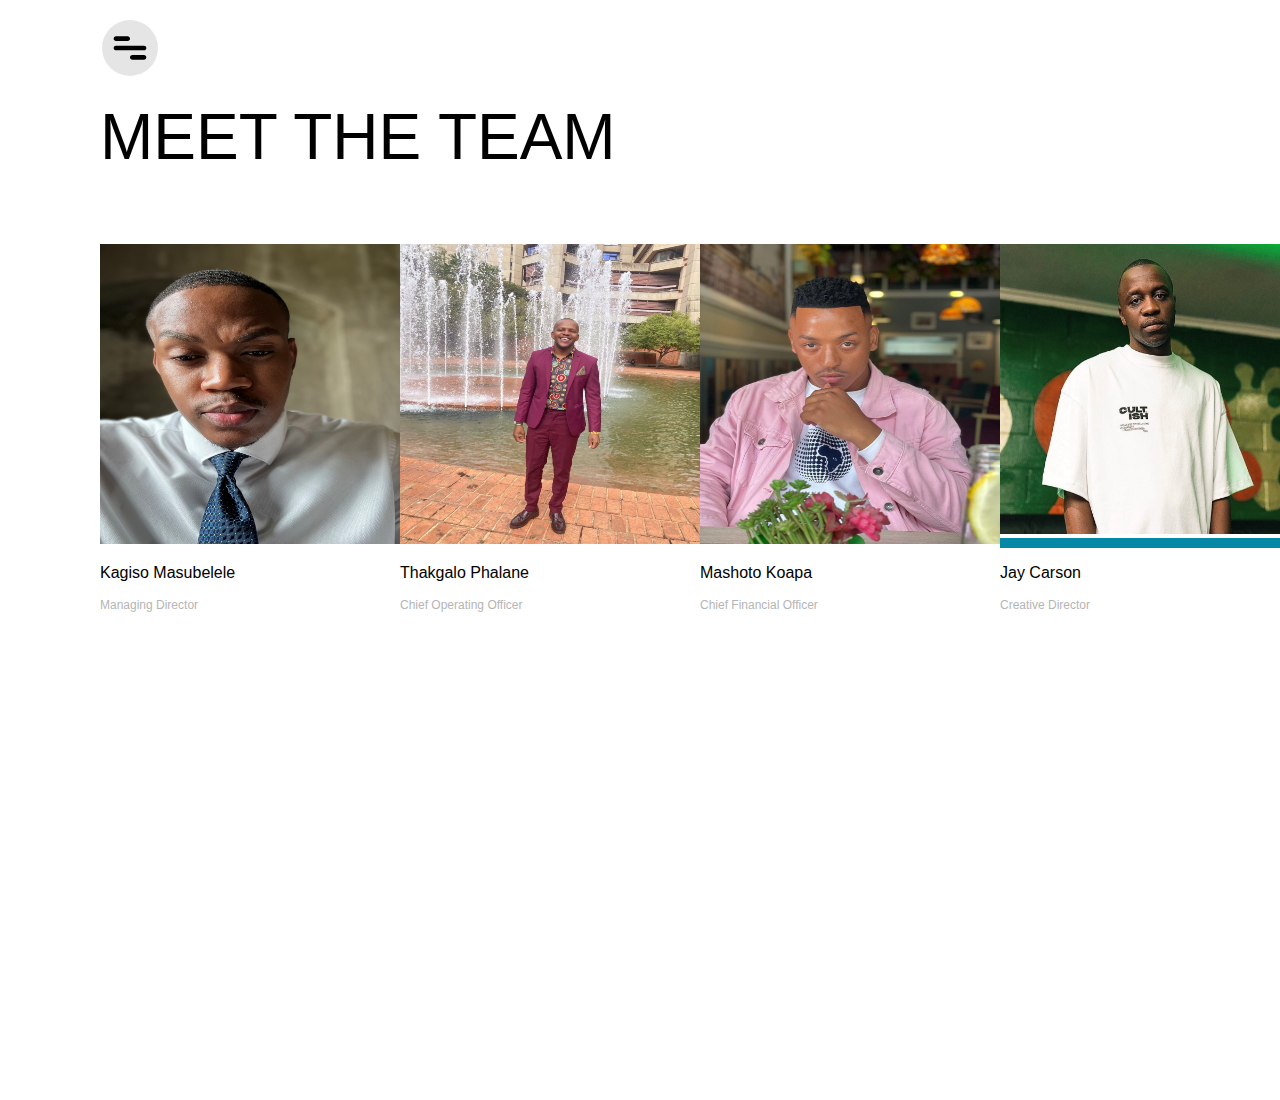
<file: team.html>
<!DOCTYPE html>
<html lang="en">
<head>
    <meta charset="UTF-8">
    <meta name="viewport" content="width=device-width, initial-scale=1.0">
    <title>MEET THE TEAM</title>
    <link rel="stylesheet" href="./main.css">
</head>
<body>
     <div class="team-container">
       <h1>MEET THE TEAM</h1>
       <div class="story-flex-container" style="margin-top: 70px;">
            <div>
               <img src="./img/IMG_6280.JPG" style="height:300px;width:300px"/>
               <p>Kagiso Masubelele</p>
               <p class="directors">Managing Director</p>
            </div>
            <div>
                <img src="./img/IMG_6281.JPG" style="height:300px;width:300px"/>
                <p>Thakgalo Phalane</p>
                <p class="directors">Chief Operating Officer</p>
            </div>
            <div>
                <img src="./img/IMG_6279.JPG" style="height:300px;width:300px"/>
                <p>Mashoto Koapa</p>
                <p class="directors">Chief Financial Officer</p>
            </div>
            <div>
                <img src="./img/IMG_6278.JPG" style="height:290px;width:300px"/>
                <div class="carson"></div>
                <p>Jay Carson</p>
                <p class="directors">Creative Director</p>
            </div>
       </div>
     </div>
     <a href="#" class="menu">
        <svg width="56" height="56" viewBox="0 0 56 56" fill="none" xmlns="http://www.w3.org/2000/svg">
            <path d="M13.9993 16.3333H25.666C26.2849 16.3333 26.8783 16.5792 27.3159 17.0168C27.7535 17.4543 27.9994 18.0478 27.9994 18.6667C27.9994 19.2855 27.7535 19.879 27.3159 20.3166C26.8783 20.7542 26.2849 21 25.666 21H13.9993C13.3805 21 12.787 20.7542 12.3494 20.3166C11.9118 19.879 11.666 19.2855 11.666 18.6667C11.666 18.0478 11.9118 17.4543 12.3494 17.0168C12.787 16.5792 13.3805 16.3333 13.9993 16.3333ZM30.3327 35H41.9994C42.6182 35 43.2117 35.2458 43.6493 35.6834C44.0869 36.121 44.3327 36.7145 44.3327 37.3333C44.3327 37.9522 44.0869 38.5457 43.6493 38.9833C43.2117 39.4208 42.6182 39.6667 41.9994 39.6667H30.3327C29.7138 39.6667 29.1204 39.4208 28.6828 38.9833C28.2452 38.5457 27.9994 37.9522 27.9994 37.3333C27.9994 36.7145 28.2452 36.121 28.6828 35.6834C29.1204 35.2458 29.7138 35 30.3327 35ZM13.9993 25.6667H41.9994C42.6182 25.6667 43.2117 25.9125 43.6493 26.3501C44.0869 26.7877 44.3327 27.3812 44.3327 28C44.3327 28.6188 44.0869 29.2123 43.6493 29.6499C43.2117 30.0875 42.6182 30.3333 41.9994 30.3333H13.9993C13.3805 30.3333 12.787 30.0875 12.3494 29.6499C11.9118 29.2123 11.666 28.6188 11.666 28C11.666 27.3812 11.9118 26.7877 12.3494 26.3501C12.787 25.9125 13.3805 25.6667 13.9993 25.6667Z" fill="black"/>
        </svg>   
    </a>

    <div class="overlay"></div>
    <nav>
        <ul>
            <li><div class="mask"><a href="./index.html">Home</a></div></li>
            <li><div class="mask"><a href="./about.html">About Us </a></div></li>
            <li><div class="mask"><a href="./story.html">Our Story</a></div></li>
            <li><div class="mask"><a href="./mission.html">Our Mission</a></div></li>
            <li><div class="mask"><a href="./services.html">Our Services</a></div></li>
            <li><div class="mask"><a href="./clients.html">Our Clients</a></div></li>
            <li><div class="mask"><a href="./choose.html">Why Choose Us</a></div></li>
            <li><div class="mask"><a href="./team.html">Meet The Team</a></div></li>
            <li><div class="mask"><a href="./summary.html">Summary</a></div></li>
            <li><div class="mask"><a href="./contact.html">Contact Us</a></div></li>
        </ul> 
        </nav>
        <script src="https://cdnjs.cloudflare.com/ajax/libs/gsap/3.12.2/gsap.min.js"></script>
<script>
       const menuBtn = document.querySelector('.menu');
        const layout = document.querySelector('.layout');
        const overlay = document.querySelector('.overlay');
        const menuSVG = document.querySelector('.menu svg path');
        const menuItems = gsap.utils.toArray('ul li a');

        let menuOpen = false;

        gsap.set(overlay, {
            scaleY: 0
        })

        gsap.set(menuItems, {
            yPercent: 100
        })

        const navTl = gsap.timeline({
            defaults: {
                ease: 'power4.inOut',
                duration: 1
            }
        });

        navTl
            .to(layout, {
                scale: 0.95,
            })
            .to(overlay, {
                scaleY: 1
            }, "-=0.5")
            .to(menuSVG, {
                fill: 'white'
            }, "<")
            .to(menuItems, {
                yPercent: 0,
                stagger: 0.1,
                duration: 2
            }, "-=1.5")
        navTl.pause();

        menuBtn.addEventListener('click', () => {
            
            if (!menuOpen) {
                navTl.play();
                menuOpen = true;
            } else {
                navTl.reverse();
                menuOpen = false;
            }
        })
</script>
</body>
</html>
</file>
<file: main.css>
body {
  margin: 0;
  font-family: "Be Vietnam Pro", sans-serif;
}

.layout {
  height: 100vh;
  position: relative;
  background-image: url("./img/logo.jpg");
  background-repeat: no-repeat;
  width: 100vw;
  background-color: white;
}

h1 {
  font-weight: 300;
  font-size: clamp(2rem, 5vw, 4rem);
  width: 50%;
  margin: 0;
}

.menu {
  position: absolute;
  z-index: 10;
  padding: 25% clamp(2rem, 8vw, 7rem) 0;
  top: -350px;
}

.menu:before {
  position: absolute;
  content: "";
  width: 3.5em;
  height: 3.5em;
  border-radius: 50%;
  background: rgba(0, 0, 0, 0.1);
  z-index: -1;
  transform: scale(0);
  transition: transform 0.5s ease;
}

.menu:hover:before {
  transform: scale(1);
}

nav {
  position: fixed;
  z-index: 100;
  right: 0;
  top: 75px;
  width: 55%;
  height: 80vh;
  display: flex;
  align-items: end;
}

nav ul {
  list-style: none;
}

nav ul .mask {
  overflow: hidden;
}

nav ul li a {
  padding: 0.2em 0;
  display: block;
  font-size: clamp(2rem, 3vw, 4rem);
  text-decoration: none;
  color: white;
  font-weight: 100;
  position: relative;
}

nav ul li a:before {
  position: absolute;
  content: "";
  width: 100%;
  border-bottom: 1px solid white;
  bottom: 0;
  transform: scaleX(0);
  transition: transform 0.5s ease;
  transform-origin: left;
}

nav ul li a:hover:before {
  transform: scaleX(1);
}

.inner {
  padding: 30% clamp(2rem, 8vw, 7rem) 0;
}

.overlay {
  position: fixed;
  top: 0;
  left: 0;
  width: 100%;
  height: 100%;
  background: rgba(0, 0, 0, 0.9);
  transform-origin: top;
  pointer-events: none;
}

/* /About Us */
.about-container {
  background-image: url("./img/about.jpg");
  width: 100vw;
  height: 100vh;
  background-repeat: no-repeat;
  background-size: cover;
}

.p-about-left{
    padding-left: 100px;
}

.rotate-about {
  display: flex;
  justify-content: flex-start;
  width: 100%;
  transform: rotate(271deg);
  position: relative;
  left: 37%;
  bottom: 14%;
  color: white;
  font-size: 200px;
}

.about-text {
  width: 50%;
  line-height: 2rem;
  font-size: 30px;
}

.story-text {
  width: 50%;
  line-height: 2rem;
  font-size: 20px;
}

.rotate-story {
  display: flex;
  justify-content: flex-start;
  width: 100%;
  transform: rotate(271deg);
  position: relative;
  left: 37%;
  color: white;
  top:60px;
  font-size: 140px;
}

.story-container {
  padding: 60px 80px 60px 80px;
  background-color: white;
  height: 100vh;
}

.story-flex-container {
  display: flex;
  justify-content: space-between;
}

.mis-img {
  height: 700px;
  width: 600px;
}

.mission-head {
  width: 100%;
}
.mission-margin-left {
  margin-left: 120px;
}

.blue-line {
  background-color: #0588a6;
  height: 30px;
  width: 100%;
}

.mission-sub {
  color: #3b7193;
  font-size: 40px;
}

.margin-hed {
  margin-top: 20px;
}

.mission-line {
  line-height: 23px;
}

.service-back {
  background-image: url("./img/coin.jpg");
  height: 100vh;
  width: 100vw;
  background-repeat: no-repeat;
  background-size: cover;
  padding: 100px;
}

.service li {
  margin-top: 10px;
}

.service-heading {
  font-size: 20px;
  margin-left: 20px;
}

.service-margin {
  margin-top: 90px;
}

.service-flex-container {
  display: flex;
  margin-right: 120px;
}

.choose-container {
  padding: 50px;
  background-color: white;
  height: 100vh;
}

.choose-ul li {
  width: 30%;
  line-height: 25px;
}

.span-bold-choose {
  font-weight: bold;
}

.team-container {
  padding: 100px;
  background-color: white;
  height: 100vh;
}

.directors {
  font-size: 12px;
  color: #b5b5b5;
}

.carson {
  background-color: #0588a6;
  height: 10px;
  width: 300px;
}

.sumary-container {
  background-color: white;
  height: 100vh;
  padding: 50px;
}

.logo-summary {
  height: 300px;
  width: 100%;
}

.summary-line {
  background-color: #0588a6;
  width: 50px;
  height: 160px;
  margin-right: 20px;
}

.summary-flex-container {
  display: flex;
  padding: 0 80px 0 80px;
  justify-content: space-between;
}

.contact-container {
  background-image: url("./img/coin.jpg");
  height: 100vh;
  width: 100vw;
  background-repeat: no-repeat;
  background-size: cover;
}

.contact {
  display: flex;
  justify-content: flex-end;
  align-items: end;
  height: 53%;
  width: 100%;
  position: relative;
  right: 20%;
}

.fa {
  position: relative;
  right: 10px;
}

/* Responsive Home */
/* // Small devices (landscape phones, 576px and up) */
@media (max-width: 576px) {
  .menu {
    position: absolute;
    z-index: 10;
    padding: 25% clamp(2rem, 8vw, 7rem) 0;
    top: -86px;
  }
  nav {
    position: fixed;
    z-index: 100;
    right: 21px;
    top: 96px;
    width: 55%;
    height: 80vh;
    display: flex;
    align-items: end;
}
.layout {
    height: 100vh;
    position: relative;
    background-image: url(./img/logo.jpg);
    background-repeat: no-repeat;
    width: 100vw;
    background-color: white;
    background-size: contain;
}
}

/* // Medium devices (tablets, 768px and up) */
@media (min-width: 768px) {
    .menu {
        position: absolute;
        z-index: 10;
        padding: 25% clamp(2rem, 8vw, 7rem) 0;
        top: -173px;
    }
    .layout {
        height: 100vh;
        position: relative;
        background-image: url(./img/logo.jpg);
        background-repeat: no-repeat;
        width: 100vw;
        background-color: white;
        background-size: contain;
    }

    nav {
        position: fixed;
        z-index: 100;
        right: 0;
        top: -192px;
        width: 55%;
        height: 80vh;
        display: flex;
        align-items: end;
    }
}

/* // Large devices (desktops, 992px and up) */
@media (min-width: 992px) {
}

/* // X-Large devices (large desktops, 1200px and up) */
@media (min-width: 1200px) {
    .menu {
        position: absolute;
        z-index: 10;
        padding: 25% clamp(2rem, 8vw, 7rem) 0;
        top: -300px;
    }
    nav {
        position: fixed;
        z-index: 100;
        right: 0;
        top: 114px;
        width: 55%;
        height: 80vh;
        display: flex;
        align-items: end;
      }
}

/* // XX-Large devices (larger desktops, 1400px and up) */
@media (min-width: 1400px) {
    .menu {
        position: absolute;
        z-index: 10;
        padding: 25% clamp(2rem, 8vw, 7rem) 0;
        top: -300px;
    }
    nav {
        position: fixed;
        z-index: 100;
        right: 0;
        top: 114px;
        width: 55%;
        height: 80vh;
        display: flex;
        align-items: end;
      }
}


/* About us */
/* // Small devices (landscape phones, 576px and up) */
@media (max-width: 412px) { 
    .rotate-about {
        display: none;
        justify-content: flex-start;
        width: 100%;
        transform: rotate(271deg);
        position: relative;
        left: 37%;
        bottom: -155%;
        color: white;
        font-size: 200px;
      }

      .about-text{
        width:100%;
        font-size: 1rem;
      }
      .p-about-left{
        padding-left: 10px;
        padding-top: 100px;
      }

      nav {
        position: fixed;
        z-index: 100;
        right: 10%;
        top: 6%;
        width: 55%;
        height: 80vh;
        display: flex;
        align-items: end;
    }
 }

 @media (max-width: 360px) { 
    nav {
        position: fixed;
        z-index: 100;
        right: 20%;
        top: -8%;
        width: 55%;
        height: 80vh;
        display: flex;
        align-items: end;
      }

 }

 @media (max-width:384px) {
    nav {
        position: fixed;
        z-index: 100;
        right: 20%;
        top: -8%;
        width: 55%;
        height: 80vh;
        display: flex;
        align-items: end;
      }
 }
 @media (min-width: 576px) { 
    .rotate-about {
        display: flex;
        justify-content: flex-start;
        width: 100%;
        transform: rotate(271deg);
        position: relative;
        left: 37%;
        bottom: -155%;
        color: white;
        font-size: 200px;
      }
 }

/* // Medium devices (tablets, 768px and up) */
@media (min-width: 768px) { 

 }

/* // Large devices (desktops, 992px and up) */
@media (min-width: 992px) { 

}

/* // X-Large devices (large desktops, 1200px and up) */
@media (min-width: 1200px) { 

 }

/* // XX-Large devices (larger desktops, 1400px and up) */
@media (min-width: 1400px) { 
    
 }

 /* Contact */
 /* // Small devices (landscape phones, 576px and up) */
@media (max-width: 576px) { 
    .contact {
        display: flex;
        justify-content: flex-end;
        align-items: end;
        height: 53%;
        width: 100%;
        position: relative;
        right: 10%;
      }
 }

 @media (max-width: 360px) { 
    .contact {
        display: flex;
        justify-content: flex-end;
        align-items: end;
        height: 53%;
        width: 100%;
        position: relative;
        right: 5%;
      }

      nav {
        position: fixed;
        z-index: 100;
        right: 15%;
        top: 16%;
        width: 55%;
        height: 80vh;
        display: flex;
        align-items: end;
      }
 }

 @media (max-width: 375px) { 
    .contact {
        display: flex;
        justify-content: flex-end;
        align-items: end;
        height: 53%;
        width: 100%;
        position: relative;
        right: 5%;
      }

      nav {
        position: fixed;
        z-index: 100;
        right: 15%;
        top: 16%;
        width: 55%;
        height: 80vh;
        display: flex;
        align-items: end;
      }
 }

 @media (max-width: 390px) { 
    .contact {
        display: flex;
        justify-content: flex-end;
        align-items: end;
        height: 53%;
        width: 100%;
        position: relative;
        right: 5%;
      }

      nav {
        position: fixed;
        z-index: 100;
        right: 15%;
        top: 16%;
        width: 55%;
        height: 80vh;
        display: flex;
        align-items: end;
      }
 }

 .summary-flex{
    display: flex;
    width:50%;
    flex-wrap: wrap;
 }

 /* // Small devices (landscape phones, 576px and up) */
@media (max-width: 576px) { 
.rotate-story{
    display: none;
}
.story-text{
    width: 100%;
}
}

@media (max-width: 360px) { 
   .story-img{
    height: 70px;
   }
 }

/* // Large devices (desktops, 992px and up) */
@media (min-width: 992px) {  }

/* // X-Large devices (large desktops, 1200px and up) */
@media (min-width: 1200px) {  }

/* // XX-Large devices (larger desktops, 1400px and up) */
@media (min-width: 1400px) {  }
</file>
